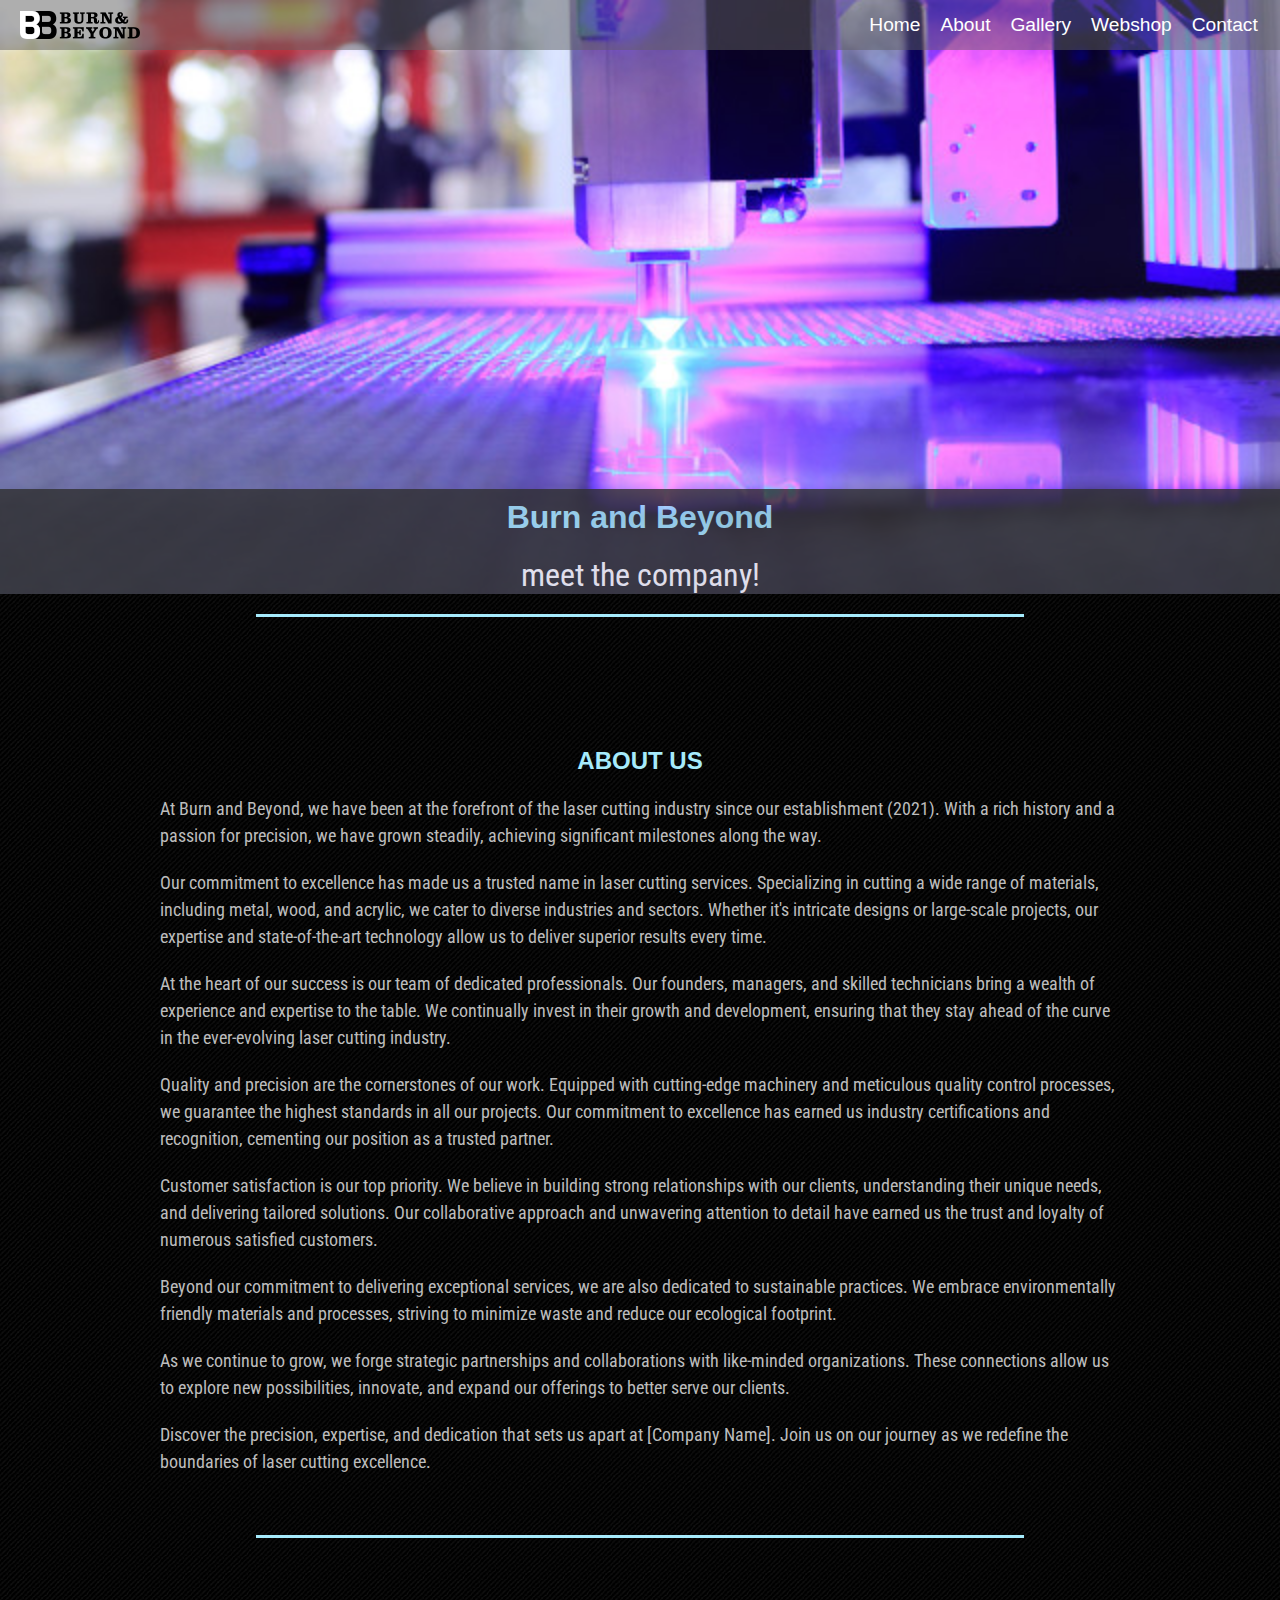
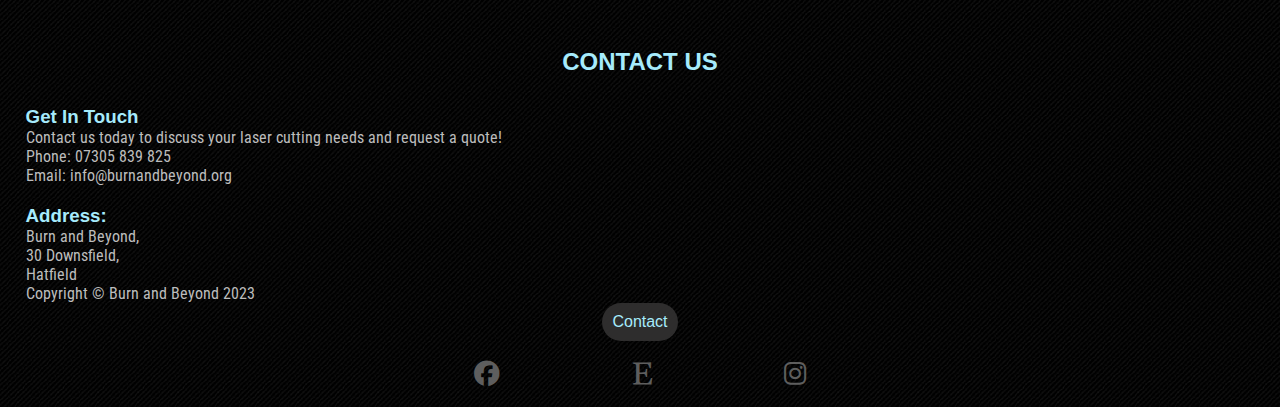
<file: about.html>
<!DOCTYPE html>
<html lang="en">
<head>
    <meta charset="UTF-8">
    <meta http-equiv="X-UA-Compatible" content="IE=edge">
    <meta name="viewport" content="width=device-width, height=device-height, initial-scale=1.0, user-scalable=1, minimum-scale=1.0, maximum-scale=5.0">
    <link rel="stylesheet" href="assets/css/style.css" type="text/css">
    <title>BurnandBeyond</title>
    <link rel="icon" type="image/x-icon" href="assets/images/favicon.ico">
   <!--Font Awesome-->
   <link rel="stylesheet" href="https://cdnjs.cloudflare.com/ajax/libs/font-awesome/6.2.1/css/all.min.css">
   <!--My stylesheet-->
    <link rel="stylesheet" href="assets/css/style.css" type="text/css">
</head>
<body>
<!--Logo and navigation menu    START-->
<header>
  <div id="logo">
      <a href="index.html"><img src="assets/images/logo.png" alt="comapny logo"></a>
  </div>
  <nav>
      <ul id="menu"> 
          <li><a href="index.html" rel="Home page">Home</a></li>
          <li><a href="about.html" rel="about page">About</a></li>
          <li><a href="gallery.html" rel="gallery page">Gallery</a></li>
          <li><a href="https://www.etsy.com/uk/shop/BurnBeyond" rel="webshop" target="_blank">Webshop</a></li>
          <li><a href="contact.html" rel="contact page">Contact</a></li>
      </ul>
  </nav>
  <div id="hamburger-icon" onclick="toggleMobileMenu(this)">
      <div class="bar1"></div>
      <div class="bar2"></div>
      <div class="bar3"></div>
      <ul class="mobile-menu">
          <li><a href="index.html" rel="Home page">Home</a></li>
          <li><a href="about.html" rel="about page">About</a></li>
          <li><a href="gallery.html" rel="gallery page">Gallery</a></li>
          <li><a href="https://www.etsy.com/uk/shop/BurnBeyond" rel="webshop" target="_blank">Webshop</a></li>
          <li><a href="contact.html" rel="contact page">Contact</a></li>
      </ul>
    </div>
</header> 
<div class="aboutusherobox">
  <div class="heroimage-overlay">
  <h3>Burn and Beyond</h3>
  <p>meet the company!</p>
  </div>
</div> 
<hr>
<!--Logo and navigation menu    END-->

<!--Welcome screen              START-->
<div class="about-us-container">
    <h2>About Us</h2>
    <p>
      At Burn and Beyond, we have been at the forefront of the laser cutting industry since our establishment (2021). With a rich history and a passion for precision, we have grown steadily, achieving significant milestones along the way.
    </p>
    <p>
      Our commitment to excellence has made us a trusted name in laser cutting services. Specializing in cutting a wide range of materials, including metal, wood, and acrylic, we cater to diverse industries and sectors. Whether it's intricate designs or large-scale projects, our expertise and state-of-the-art technology allow us to deliver superior results every time.
    </p>
    <p>
      At the heart of our success is our team of dedicated professionals. Our founders, managers, and skilled technicians bring a wealth of experience and expertise to the table. We continually invest in their growth and development, ensuring that they stay ahead of the curve in the ever-evolving laser cutting industry.
    </p>
    <p>
      Quality and precision are the cornerstones of our work. Equipped with cutting-edge machinery and meticulous quality control processes, we guarantee the highest standards in all our projects. Our commitment to excellence has earned us industry certifications and recognition, cementing our position as a trusted partner.
    </p>
    <p>
      Customer satisfaction is our top priority. We believe in building strong relationships with our clients, understanding their unique needs, and delivering tailored solutions. Our collaborative approach and unwavering attention to detail have earned us the trust and loyalty of numerous satisfied customers.
    </p>
    <p>
      Beyond our commitment to delivering exceptional services, we are also dedicated to sustainable practices. We embrace environmentally friendly materials and processes, striving to minimize waste and reduce our ecological footprint.
    </p>
    <p>
      As we continue to grow, we forge strategic partnerships and collaborations with like-minded organizations. These connections allow us to explore new possibilities, innovate, and expand our offerings to better serve our clients.
    </p>
    <p>
      Discover the precision, expertise, and dedication that sets us apart at [Company Name]. Join us on our journey as we redefine the boundaries of laser cutting excellence.
    </p>
  </div> 
<!--Welcome screen              END--> 

<!--Get in touch                         START-->
<hr>
<div id="getintouch">
  <h2>Contact Us</h2>
  <h3>Get In Touch</h3>
  <p>Contact us today to discuss your laser cutting needs and request a quote!</p>
  <div>
      <span>Phone:</span>
      <span>07305 839 825</span>
  </div>
  <div>
      <span>Email:</span>
      <span>info@burnandbeyond.org</span>
  </div>
  <div>
      <h3>Address:</h3>
      <p>Burn and Beyond,<br>30 Downsfield,<br>Hatfield</p>
  </div>
  <p>Copyright © Burn and Beyond 2023</p>
  <a href="contact.html" class="getintouch-button">Contact</a>
</div>
<!--Get in touch                         END-->
<!--Footer                            START-->
<footer>
  <ul class="social-links">
      <li><a href="https://www.facebook.com/BurnBeyond" target="_blank" rel="go to the company's facebook page"><i class="fa-brands fa-facebook" aria-hidden="false"></i></a></li>
      <li><a href="https://www.etsy.com/uk/shop/BurnBeyond" target="_blank" rel=" go to the company's etsy page"><i class="fa-brands fa-etsy" aria-hidden="false"></i></a></li>
      <li><a href="https://www.instagram.com/burnbeyond" target="_blank" rel="go to the company's insagram page"><i class="fa-brands fa-instagram" aria-hidden="false"></i></a></li>
  </ul>
</footer>
<!--Footer                          END-->
<!--Link to the Javascript file-->
<script src="index.js"></script>
</body>
</html>
</file>
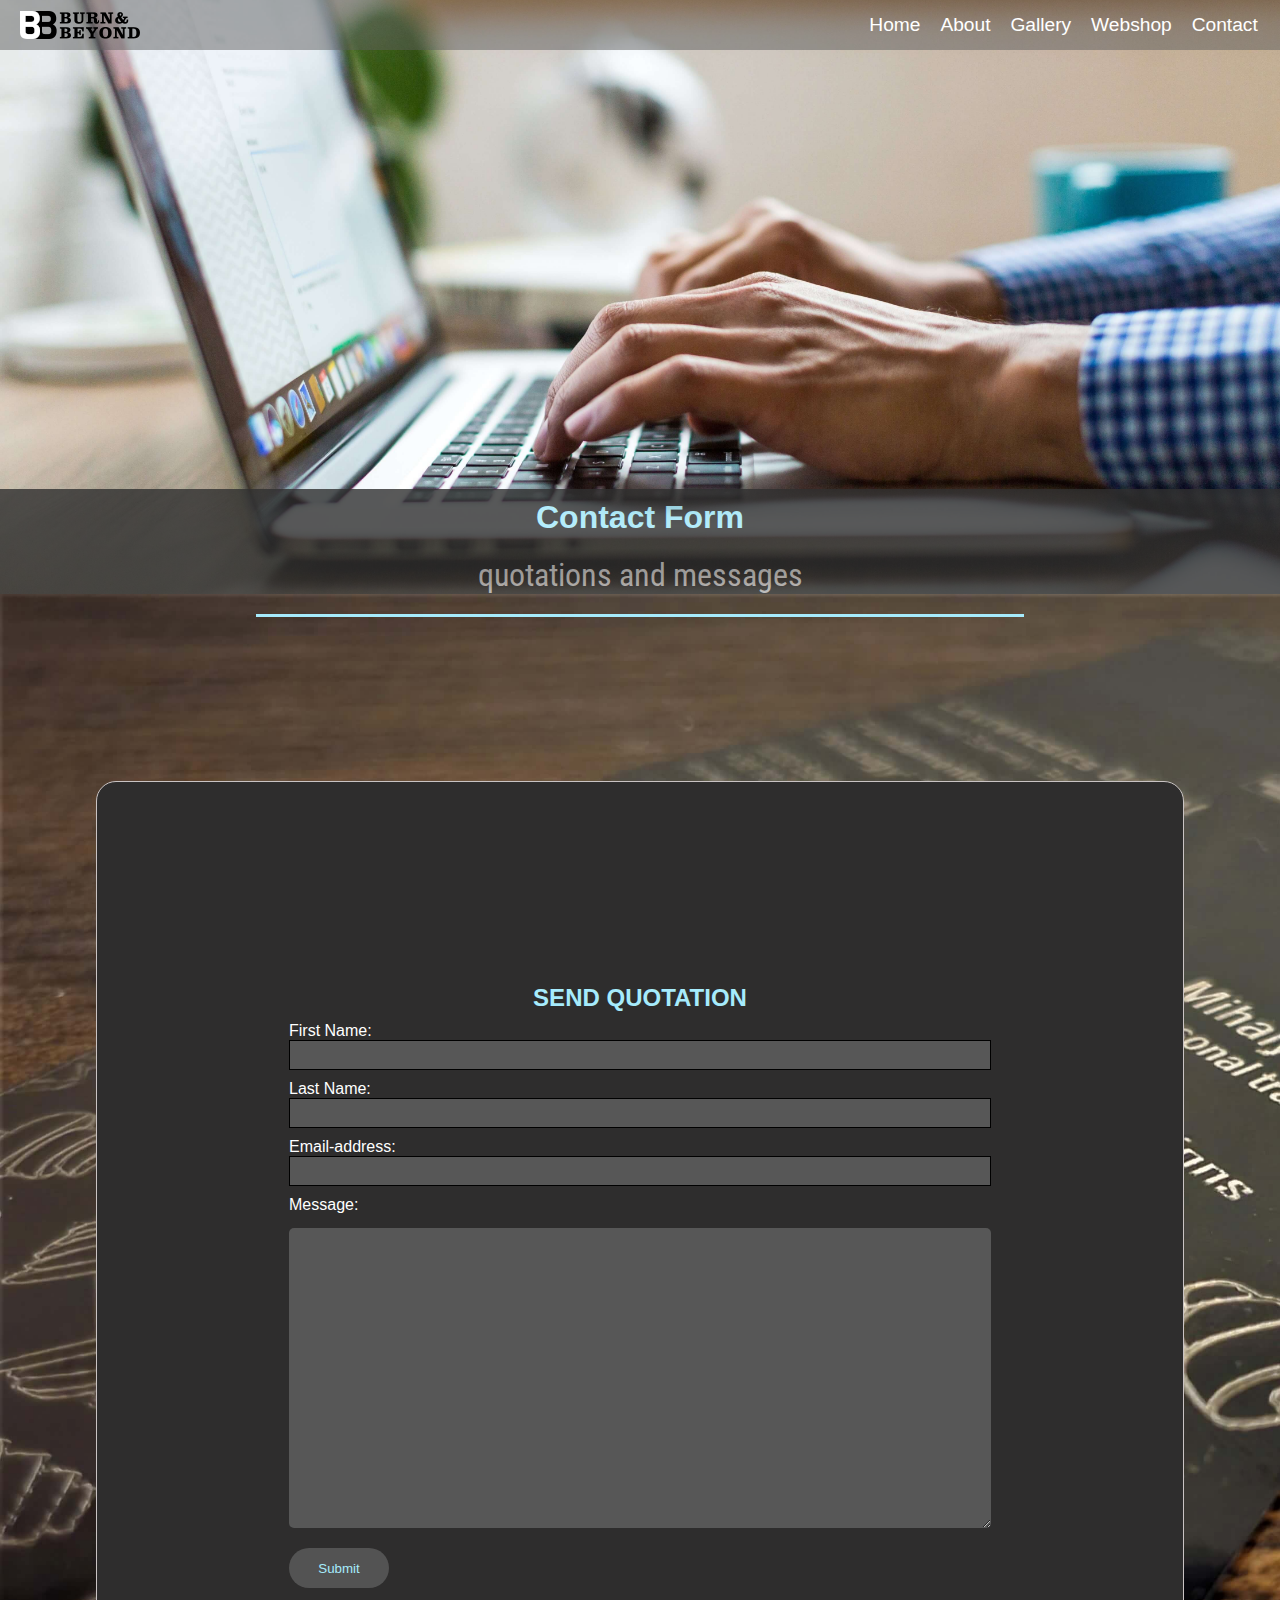
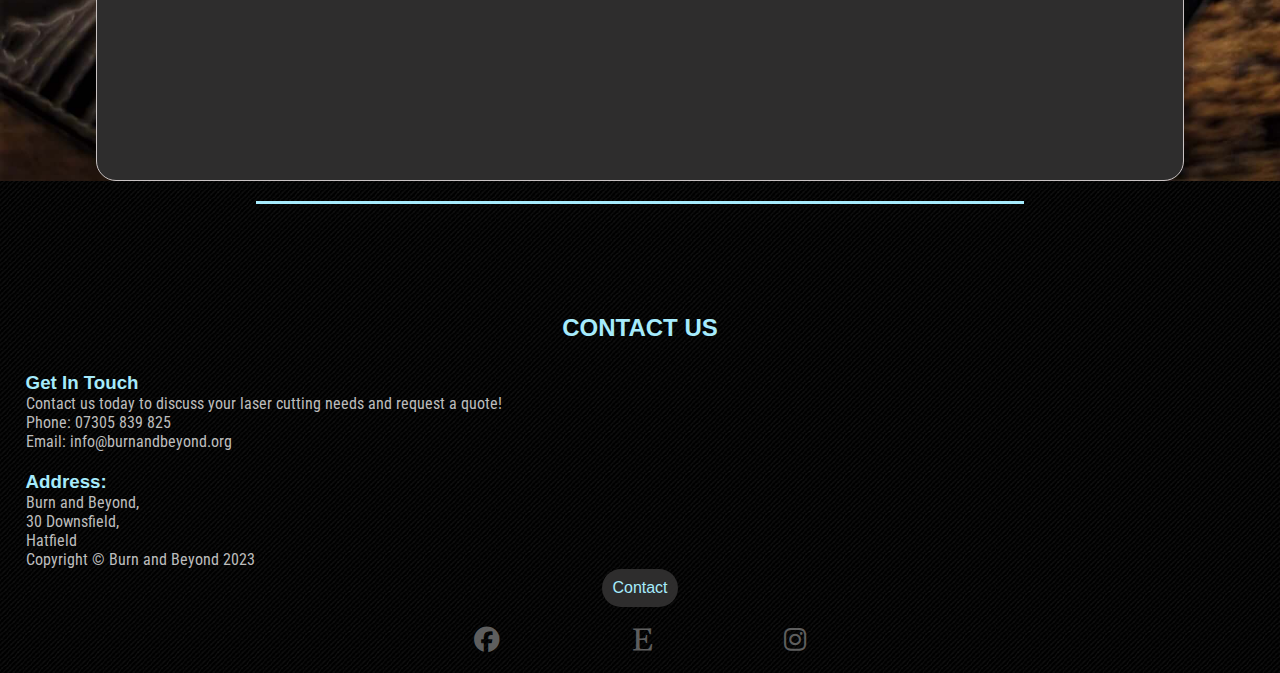
<file: contact.html>
<!DOCTYPE html>
<html lang="en">
    <head>
        <meta charset="UTF-8">
        <meta http-equiv="X-UA-Compatible" content="IE=edge">
        <meta name="viewport" content="width=device-width, height=device-height, initial-scale=1.0, user-scalable=1, minimum-scale=1.0, maximum-scale=5.0">
        <title>BurnandBeyond</title>
        <link rel="icon" type="image/x-icon" href="assets/images/favicon.ico">
     <!--Font Awesome-->
    <link rel="stylesheet" href="https://cdnjs.cloudflare.com/ajax/libs/font-awesome/6.2.1/css/all.min.css">
    <!--My stylesheet-->
    <link rel="stylesheet" href="assets/css/style.css" type="text/css">
    </head>
    <body>
    <!--Logo and navigation menu    START-->
    <header>
        <div id="logo">
            <a href="index.html"><img src="assets/images/logo.png" alt="comapny logo"></a>
        </div>
        <nav>
            <ul id="menu"> 
                <li><a href="index.html" rel="Home page">Home</a></li>
                <li><a href="about.html" rel="about page">About</a></li>
                <li><a href="gallery.html" rel="gallery page">Gallery</a></li>
                <li><a href="https://www.etsy.com/uk/shop/BurnBeyond" rel="webshop" target="_blank">Webshop</a></li>
                <li><a href="contact.html" rel="contact page">Contact</a></li>
            </ul>
        </nav>
        <div id="hamburger-icon" onclick="toggleMobileMenu(this)">
            <div class="bar1"></div>
            <div class="bar2"></div>
            <div class="bar3"></div>
            <ul class="mobile-menu">
                <li><a href="index.html" rel="Home page">Home</a></li>
                <li><a href="about.html" rel="about page">About</a></li>
                <li><a href="gallery.html" rel="gallery page">Gallery</a></li>
                <li><a href="https://www.etsy.com/uk/shop/BurnBeyond" rel="webshop" target="_blank">Webshop</a></li>
                <li><a href="contact.html" rel="contact page">Contact</a></li>
            </ul>
          </div>
    </header> 
        <!--Logo and navigation menu    END-->
        <!--Heroimage                   Start-->
        <div class="contactherobox">
            <div class="heroimage-overlay">
            <h3>Contact Form</h3>
            <p>quotations and messages</p>
            </div>
        </div>
        <!--Heroimage                   END-->

        <!--Contact form                 START-->
        <section class="form-box">
        <hr>
        <form class="quotation">
            <h2>Send Quotation</h2>
            <label for="fname">First Name:</label>
            <input id="fname" type="text" name="fname" class="input-text" required>
            <label for="lname">Last Name:</label>
            <input id="lname" type="text" name="lname" class="input-text" required>
            <label for="email">Email-address:</label>
            <input id="email" type="email" class="input-text" required>
            <label for="message">Message:</label>
            <br>
            <textarea id="message" name="message"></textarea>
            <input class="quotation-button" type="submit">
        </form>
</section>
<!--Contact form                 END-->

<!--Get in touch                    START-->
<hr>
<div id="getintouch">
    <h2>Contact Us</h2>
    <h3>Get In Touch</h3>
    <p>Contact us today to discuss your laser cutting needs and request a quote!</p>
    <div>
        <span>Phone:</span>
        <span>07305 839 825</span>
    </div>
    <div>
        <span>Email:</span>
        <span>info@burnandbeyond.org</span>
    </div>
    <div>
        <h3>Address:</h3>
        <p>Burn and Beyond,<br>30 Downsfield,<br>Hatfield</p>
    </div>
    <p>Copyright © Burn and Beyond 2023</p>
    <a href="contact.html" class="getintouch-button">Contact</a>
</div>
<!--Get in touch                    END-->

<!--Footer                          START-->
<footer>
    <ul class="social-links">
        <li><a href="https://www.facebook.com/BurnBeyond" target="_blank" rel="go to the company's facebook page"><i class="fa-brands fa-facebook" aria-hidden="false"></i></a></li>
        <li><a href="https://www.etsy.com/uk/shop/BurnBeyond" target="_blank" rel=" go to the company's etsy page"><i class="fa-brands fa-etsy" aria-hidden="false"></i></a></li>
        <li><a href="https://www.instagram.com/burnbeyond" target="_blank" rel="go to the company's insagram page"><i class="fa-brands fa-instagram" aria-hidden="false"></i></a></li>
    </ul>
</footer>
<!--Footer                          END-->
<!--Link to the Javascript file-->
        <script src="index.js"></script>    
    </body>
</html>
</file>
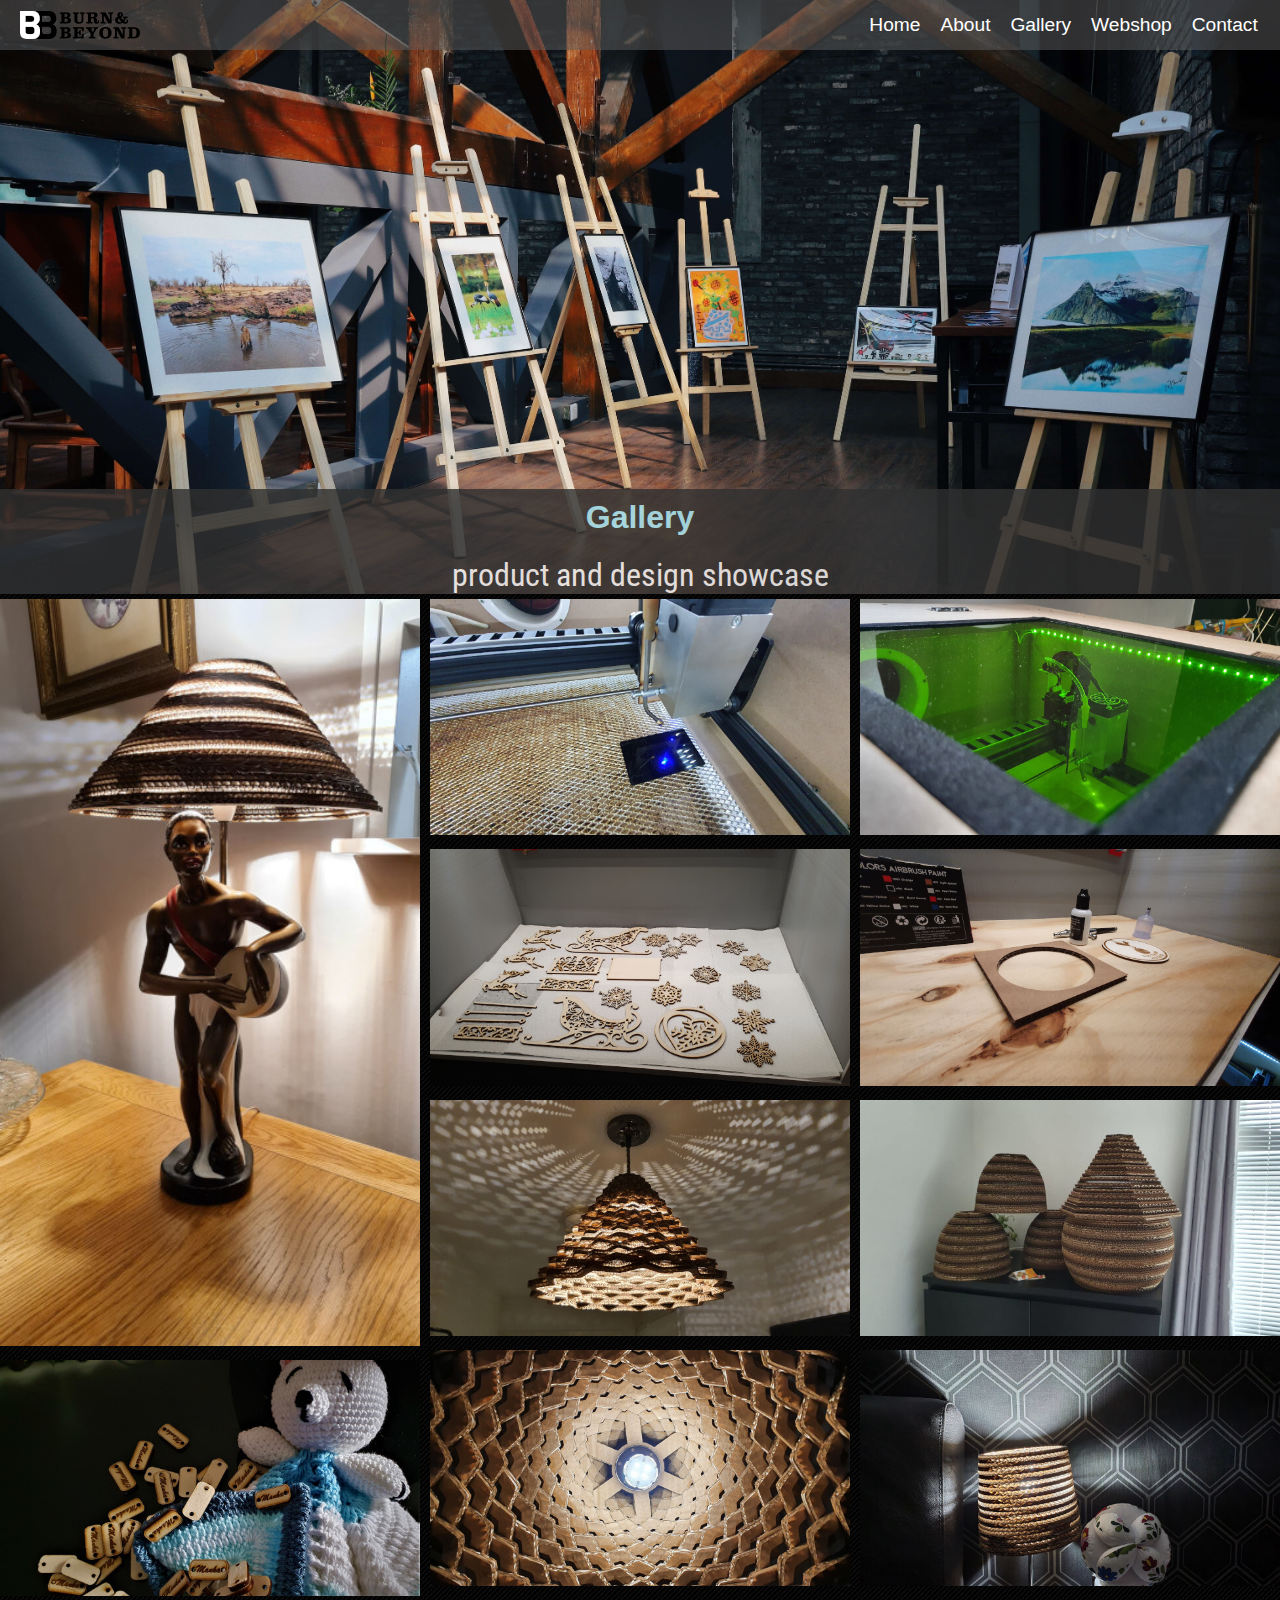
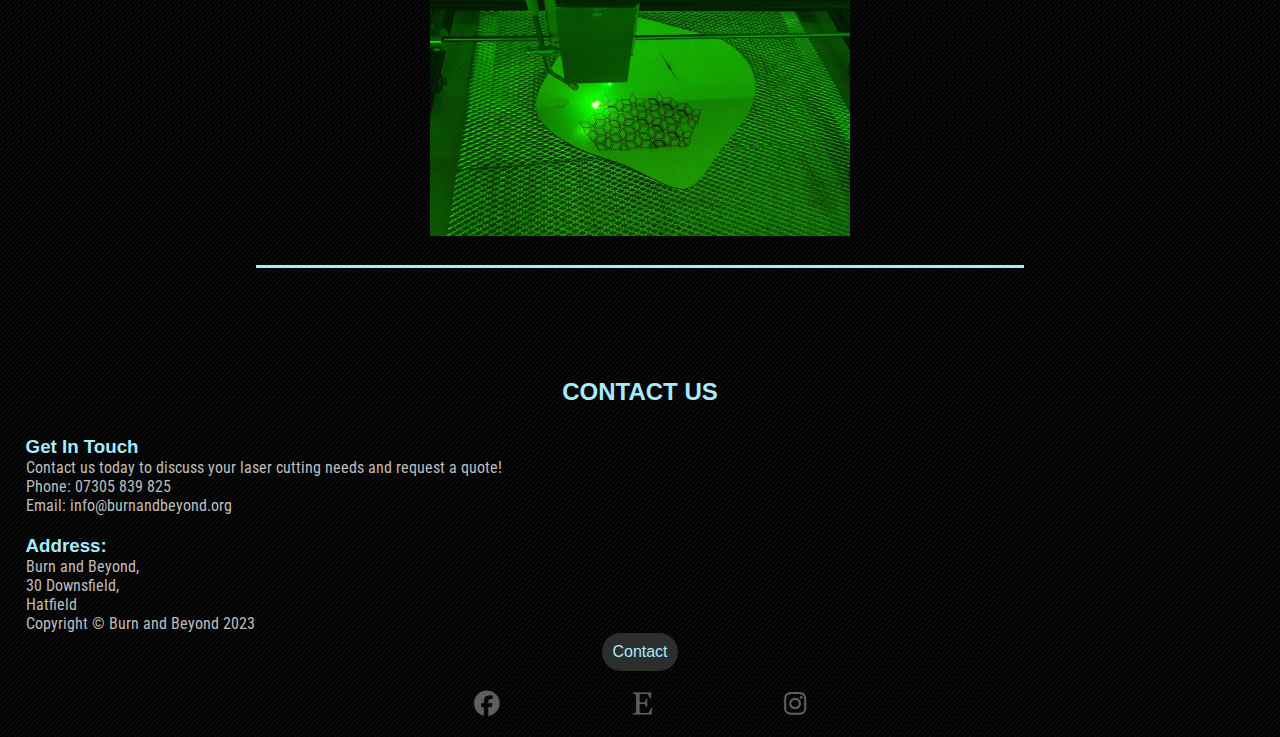
<file: gallery.html>
<!DOCTYPE html>
<html lang="en">
    <head>
        <meta charset="UTF-8">
        <meta http-equiv="X-UA-Compatible" content="IE=edge">
        <meta name="viewport" content="width=device-width, height=device-height, initial-scale=1.0, user-scalable=1, minimum-scale=1.0, maximum-scale=5.0">
        <title>BurnandBeyond</title>
        <link rel="icon" type="image/x-icon" href="assets/images/favicon.ico">
<!--Font Awesome-->
    <link rel="stylesheet" href="https://cdnjs.cloudflare.com/ajax/libs/font-awesome/6.2.1/css/all.min.css">
<!--My stylesheet-->
    <link rel="stylesheet" href="assets/css/style.css" type="text/css">
    </head>
<body>
<!--Logo and navigation menu            START-->
<header>
    <div id="logo">
        <a href="index.html"><img src="assets/images/logo.png" alt="comapny logo"></a>
    </div>
    <nav>
        <ul id="menu"> 
            <li><a href="index.html" rel="Home page">Home</a></li>
            <li><a href="about.html" rel="about page">About</a></li>
            <li><a href="gallery.html" rel="gallery page">Gallery</a></li>
            <li><a href="https://www.etsy.com/uk/shop/BurnBeyond" rel="webshop" target="_blank">Webshop</a></li>
            <li><a href="contact.html" rel="contact page">Contact</a></li>
        </ul>
    </nav>
    <div id="hamburger-icon" onclick="toggleMobileMenu(this)">
        <div class="bar1"></div>
        <div class="bar2"></div>
        <div class="bar3"></div>
        <ul class="mobile-menu">
            <li><a href="index.html" rel="Home page">Home</a></li>
            <li><a href="about.html" rel="about page">About</a></li>
            <li><a href="gallery.html" rel="gallery page">Gallery</a></li>
            <li><a href="https://www.etsy.com/uk/shop/BurnBeyond" rel="webshop" target="_blank">Webshop</a></li>
            <li><a href="contact.html" rel="contact page">Contact</a></li>
        </ul>
      </div>
</header> 
    <!--Logo and navigation menu            END-->

    <!--Gallery                             START-->
    <div class="galleryherobox">
        <div class="heroimage-overlay">
        <h3>Gallery</h3>
        <p>product and design showcase</p>
        </div>
    </div> 
<div id="gallery">
    <img src="assets/images/africanlamp.jpg" alt="custom african style lampshade">
    <img src="assets/images/brandtags.jpg" alt="lasercut wooden brand tags">
    <img src="assets/images/businesscardtest.jpg" alt="engraved business cards">
    <img src="assets/images/christmasdecoration.jpg" alt="christmas decorations">
    <img src="assets/images/geometriclampshade.jpg" alt="geometric lampshade">
    <img src="assets/images/geometricshadefromabove.jpg" alt="geometric lampshade bottom view">
    <img src="assets/images/machineinside.jpg" alt="lasercut machine">
    <img src="assets/images/machinetop.jpg" alt="lasercut machine top view">
    <img src="assets/images/paintbooth.jpg" alt="paintbooth">
    <img src="assets/images/rawlampshades.jpg" alt="raw lampshades">
    <img src="assets/images/smalllamp.jpg" alt="small lamp">
</div>
<!--Gallery                             END-->

<!--Get in touch                        START-->
<hr>
<div id="getintouch">
    <h2>Contact Us</h2>
    <h3>Get In Touch</h3>
    <p>Contact us today to discuss your laser cutting needs and request a quote!</p>
    <div>
        <span>Phone:</span>
        <span>07305 839 825</span>
    </div>
    <div>
        <span>Email:</span>
        <span>info@burnandbeyond.org</span>
    </div>
    <div>
        <h3>Address:</h3>
        <p>Burn and Beyond,<br>30 Downsfield,<br>Hatfield</p>
    </div>
    <p>Copyright © Burn and Beyond 2023</p>
    <a href="contact.html" class="getintouch-button">Contact</a>
</div>
<!--Get in touch                        END-->

<!--Footer                              START-->
<footer>
    <ul class="social-links">
        <li><a href="https://www.facebook.com/BurnBeyond" target="_blank" rel="go to the company's facebook page"><i class="fa-brands fa-facebook" aria-hidden="false"></i></a></li>
        <li><a href="https://www.etsy.com/uk/shop/BurnBeyond" target="_blank" rel=" go to the company's etsy page"><i class="fa-brands fa-etsy" aria-hidden="false"></i></a></li>
        <li><a href="https://www.instagram.com/burnbeyond" target="_blank" rel="go to the company's insagram page"><i class="fa-brands fa-instagram" aria-hidden="false"></i></a></li>
    </ul>
</footer>
<!--Footer                              END-->

<!--Link to the javascript file-->
<script src="index.js"></script>
</body>
</html>
</file>
<file: assets/css/style.css>
/*importing the font*/
@import url('https://fonts.googleapis.com/css2?family=Roboto+Condensed:wght@700&display=swap');
/*base margin padding and border*/
* {
    margin: 0;
    padding: 0;
    border: 0;
    box-sizing: border-box;
}

/*main elements stylings*/

body {
    font-family: "Roboto", sans-serif;
    color: white;
    background-color: #303030;
    background-image: url("../images/bodybackground.jpg");
}

h1,h2 {
    font-family: "Roboto Light" , sans-serif;
    text-transform: uppercase;
    color: #a6ebfc;
    text-align: center;
    padding: 10px 0 10px 0;
}


h3 {
    font-family: "Oxygen", sans-serif;
    font-weight: bold;
    color: #a6ebfc;
    padding-bottom: 20px;
    padding-top: 10px;
    
}

p {
    color: #bdbdbd;
    font-family: "Roboto Condensed", sans-serif;
}

span {
    color: #bdbdbd;
    font-family: "Roboto Condensed", sans-serif;
}

a {

    text-decoration: none;
    color: inherit;
    font-family:"Oxygen", sans-serif;
    font-weight: 500;
    
}

a:hover {
    color: #a6ebfc;
    text-decoration: none; 
}

hr {
    height: 3px;
    color:gray;
    background-color: #a6ebfc;
    width: 60vw;
    text-align: center;
    margin: auto;
    margin-top: 20px;
    margin-bottom: 100px;
}

button {
    width: 100px;
    height: 40px;
    border-radius: 20px;
    background-color: #c9c3c3;
}

/*-----------------------------NAV BAR and Header STYLING--------------------------------*/
header {
    width: 100%;
    height: 50px;
    display: flex;
    position: absolute;
    background-color: #5E5E5E80;
    padding: 0 20px;
    justify-content: space-between;
    z-index: 1;
}

nav {
    align-items: center;
    justify-content: center;
    display: flex;
}


/*---------------------------------logo---------------------------------*/
#logo {
    align-items: center;
    justify-content: center;
    display: flex;

}

#logo img {
    
    align-items: center;
    justify-content: center;
    display: flex;
}
/*---------------------------------menu----------------------------------*/
#menu {
    display: flex;
    align-items: center;
    justify-content: center;
}

#menu li {
    padding: 8px;
    margin-right: 1%;
    display: flex;
    align-items: center;
}

#menu a {
    text-decoration: none;
    color: inherit;
    font-family:"Oxygen", sans-serif;
    font-weight: 500;
    font-size: 1.2em;
}

#menu a:hover {
    color: #a6ebfc;
    text-decoration: none;
    transform: scale(1.2);    
}
/*-------         Hamburger menu icon styling    (youtube tutorial used, link in the readme file)    ----------*/
#hamburger-icon {
    margin: auto 0;
    display: none;
    cursor: pointer;
  }
  
#hamburger-icon div {
    width: 35px;
    height: 3px;
    background-color: white;
    margin: 6px 0;
    transition: 0.4s;
}
  
.open .bar1 {
    transform: rotate(-45deg) translate(-6px, 6px);
}
  
.open .bar2 {
    opacity: 0;
}
  
.open .bar3 {
    transform: rotate(45deg) translate(-6px, -8px);
}
  
.open .mobile-menu {
    display: flex;
    flex-direction: column;
    align-items: center;
    justify-content: flex-start;
}
/*--------------------mobile menu styling     (youtube tutorial used, link in the readme file)    ----------------*/
.mobile-menu {
    display: none;
    position: absolute;
    top: 50px;
    left: 0;
    height: max-content;
    width: 100%;
    background-color: #5E5E5E80;
}
  
.mobile-menu li {
    margin-bottom: 10px;
    color: inherit;
    list-style: none;
}

.mobile-menu a {
    text-decoration: none;
    color: inherit;
    font-family:"Oxygen", sans-serif;
    font-weight: 500;
    text-transform: uppercase;
    color: #a6ebfc;
    text-shadow:
    -1px -1px 0 #000,
     0   -1px 0 #000,
     1px -1px 0 #000,
     1px  0   0 #000,
     1px  1px 0 #000,
     0    1px 0 #000,
    -1px  1px 0 #000,
    -1px  0   0 #000;
}
/*-----------------------mobile view styling-------------*/ 
  @media only screen and (max-width: 600px) {
    
    header nav {
      display: none;
    }
  
    #hamburger-icon {
      display: block;
    }
  }
/*------Hero video and welcome sign--------*/

#herovideo {
    width: 100%;
    height: auto;
}

#welcometextbox {
    position: relative;
    text-align: center;
    padding: 2%;
}

#welcometextbox h3 {
    font-family:'Exo', sans-serif;
    font-size: 1.5em;
    color: #a6ebfc;
    padding: 20px;
}

#company-intro {
    padding: 0 2% 2% 2%;
}

.intro-text {
    text-align: center;
    color: #bdbdbd;
}
/*screen with more than 600 px width media query*/
@media screen and (min-width: 600px) {
    #welcometextbox {
        position: absolute;
        top: 20%;
        left: 50%;
        transform: translate(-50%, -50%);
        text-align:center;
        width: 100%;
        text-shadow:
        -1px -1px 0 #000,
         0   -1px 0 #000,
         1px -1px 0 #000,
         1px  0   0 #000,
         1px  1px 0 #000,
         0    1px 0 #000,
        -1px  1px 0 #000,
        -1px  0   0 #000;
        font-size: 1em;
    }
}
/*screens with minimum 950px width media query*/
@media screen and (min-width: 950px) {
    #welcometextbox {
        position: absolute;
        top: 50%;
        left: 50%;
        transform: translate(-50%, -50%);
        text-align:center;
        width: 100%;
        text-shadow:
        -1px -1px 0 #000,
         0   -1px 0 #000,
         1px -1px 0 #000,
         1px  0   0 #000,
         1px  1px 0 #000,
         0    1px 0 #000,
        -1px  1px 0 #000,
        -1px  0   0 #000;
        font-size: 1.5em;
    }

    #welcometextbox h3 {
        margin: 0;
        font-size: 2em;
    }

        .intro-text {
        font-size: 2em;
    }
}

/*-------------Services and portfolio-------------------*/

.portfolio {
    padding: 2% 5% 2% 5%;
    width: 100%;
}

.project {
    position: relative;
    width: 100%;
    clear: both;
}

.imagebox {
    width: 100%;
    height: auto;
    display: flex;
    align-items: center;
    flex-direction: column;
}

.imagebox img {
   width: 100%;
   height: 25vh;
   margin-top: 5px;
   object-fit: cover;
   border-radius: 10px;
   border: 2px solid #888787;
}

.imagebox img:hover {
    border: 4px dashed  #a6ebfc;
}



@media screen and (min-width: 750px) {
    .project h2 {
        text-align: center;
       
    }

    .project p {
        margin: 0;
        text-align: left;
        font-size: 2em;
    }

    .imagebox {
        padding-top: 20px;
        flex-direction: row;
        justify-content: center;
        margin: 20px 0 20px 0;
    }

    .imagebox img {
        width: 33%;
        height: 300px;
        margin: 0 5px 0 5px;
    }
}

/*---------------------------materials--------------------*/
#materials {
    padding-bottom: 5%;
    background-image: url("../images/materials.jpg");
    background-size: cover;
    background-attachment: fixed;
    background-repeat: no-repeat;
}
#materials h3 {
    padding-top: 5%;
    padding-left: 2%;
}
#materials li {
    padding-left: 10%;
    padding-bottom: 1%;
}

#materials li p {
    color: white;
}
/*---------------------Get In Touch----------------*/
#getintouch {
    width: 100%;
    display: block;
    position: relative;
    padding: 0 2% 0 2%;
    
}

#getintouch h3 {
    display:block;
    position: relative;
    padding: 0;
    margin-top: 20px;
}

#getintouch p {
    position: relative;
}

.getintouch-button {
    display: block;
    width:fit-content;
    padding: 10px;
    background-color: #2e2d2d;
    color: #a6ebfc;
    border-radius: 20px;
    clear: both;
    margin: 0 auto;
}

.getintouch-button:hover {
    background-color: #a6ebfc;
    color: #2e2d2d;
    transform: scale(1.1);
}

/*------------------------footer-------------------*/
footer {
    position: relative;
    width: 100%;
    margin-top: 20px;
    padding-bottom: 20px;
}

.social-links {
    text-align: center;
    margin: 0 auto;
}
    
.social-links li {
    display: inline;
    padding: 0 5% 0 5%;   
}
    
.social-links i {
    font-size: 160%;
    text-align: center;
    color: #5E5E5E;
}

.social-links i:hover {
    color: #a6ebfc;
}

/*-----------gallery----------------------*/
.galleryherobox {
    width: 100%;
    height: 300px;
    display: flex;
    align-items: center;
    justify-content:flex-end;
    flex-direction: column;
    background-image: url("../images/gallerybackground.jpg");
    background-position: center;
    background-repeat: no-repeat;
    background-size: cover;
    overflow: hidden;
}

.galleryherobox p {
    color: white;
}

.heroimage-overlay {
    background-color: #303030;
    opacity: 0.8;
    width: 100%;
    display: flex;
    align-items: center;
    justify-content: center;
    flex-direction: column;
}

#gallery {
    column-count: 2;
    column-gap: 5px;
    clear: both;
}

#gallery img {
    width: 100%;
    
}
/*screens with more than 950px width media query for the gallery*/
@media screen and (min-width: 950px) {
    .galleryherobox {
        height: 66vh;
        }

    .galleryherobox h3 {
        margin: 0;
        text-align: center;
        font-size: 2em;
        }
    
    .galleryherobox p {
        margin: 0;
        text-align: left;
        font-size: 2em;
        }

        #gallery {
            column-count: 3;
            column-gap: 10px;
            clear: both;
        }
        
        #gallery img {
            width: 100%;
            padding: 5px 0 5px 0;
        }
    }

/*---------------about us-----------------*/
.about-us-container {
    max-width: 1000px;
    margin: 0 auto;
    padding: 20px;
    font-family: 'Roboto Condensed', sans-serif;
}
      
.about-us-container h2 {
    font-size: 24px;
    font-weight: bold;
    margin-bottom: 10px;
}
      
.about-us-container p {
    font-size: 18px;
    line-height: 1.5;
    margin-bottom: 20px;
}

.aboutusherobox {
    width: 100%;
    height: 66vh;
    display: flex;
    align-items: center;
    justify-content:flex-end;
    flex-direction: column;
    background-image: url("../images/aboutus.jpg");
    background-position: center;
    background-repeat: no-repeat;
    background-size: cover;
    overflow: hidden;
}

.aboutusherobox p {
    color: white;
}

.heroimage-overlay {
    background-color: #303030;
    opacity: 0.8;
    width: 100%;
    display: flex;
    align-items: center;
    justify-content: center;
    flex-direction: column;
}
/*screens with more than 950 px media query for about us*/
@media screen and (min-width: 950px) {
    .aboutusherobox {
        height: 66vh;
        background-position: bottom;
        }

    .aboutusherobox h3 {
        margin: 0;
        text-align: center;
        font-size: 2em;
        }
    
    .aboutusherobox p {
        margin: 0;
        text-align: left;
        font-size: 2em;
        }
    }

/*--------------------------------contact form------------------------*/
.contactherobox {
    width: 100%;
    height: 300px;
    display: flex;
    align-items: center;
    justify-content:flex-end;
    flex-direction: column;
    background-image: url("../images/contactformherobackground.jpg");
    background-position: center;
    background-repeat: no-repeat;
    background-size: cover;
    overflow: hidden;
    background-position: bottom;
}

.contactherobox {
    color: white;
}

.quotation {
    padding: 15%;
    height: auto;
    width: 85%;
    background-color: #2e2d2d;
    margin-top: 5%;
    border-radius: 20px;
    border: 1px solid #c9c3c3;
    top: 10%;
}

.form-box {
    background-color: inherit;
    background-size: cover;
    height: max-content;
    background-image: url("../images/contactformbackground.jpg");
    display: flex;
    place-items: center;
    justify-items: center;
    flex-direction: column;
}

.quotation label {
    position: relative;
    clear: both;
    margin-bottom: 5px;
}

.quotation-button {
    display: block;
    position: relative;
    width: 100px;
    height: 40px;
    padding: 10px;
    background-color: #535353;
    color: #a6ebfc;
    border-radius: 20px;
    clear: both;
    float: left;
    margin-top: 20px;
}

.quotation-button input {
    background-color: inherit;
    color: inherit;
}

.quotation-button:hover {
    background-color: #a6ebfc;
    color: #2e2d2d;
    transform: scale(1.1);
}

textarea {
    margin-top: 2%;
    width: 100%;
    height: 300px;
    position: relative;
    float: left;
    clear: both;
    background-color: #575757;
    border-radius: 5px;  
}

.input-text {
    padding: 1%;
    border: black solid 1px;
    display: block;
    width: 100%;
    height: 30px;
    background-color: #575757;
    margin-bottom: 10px;   
}


/*screens with more than 950 px width media query for the contact page elements*/
@media screen and (min-width: 950px) {
    .contactherobox {
        height: 66vh;
        }

    .contactherobox h3 {
        margin: 0;
        text-align: center;
        font-size: 2em;
        }
    
    .contactherobox p {
        margin: 0;
        text-align: left;
        font-size: 2em;
        }
    }
</file>
